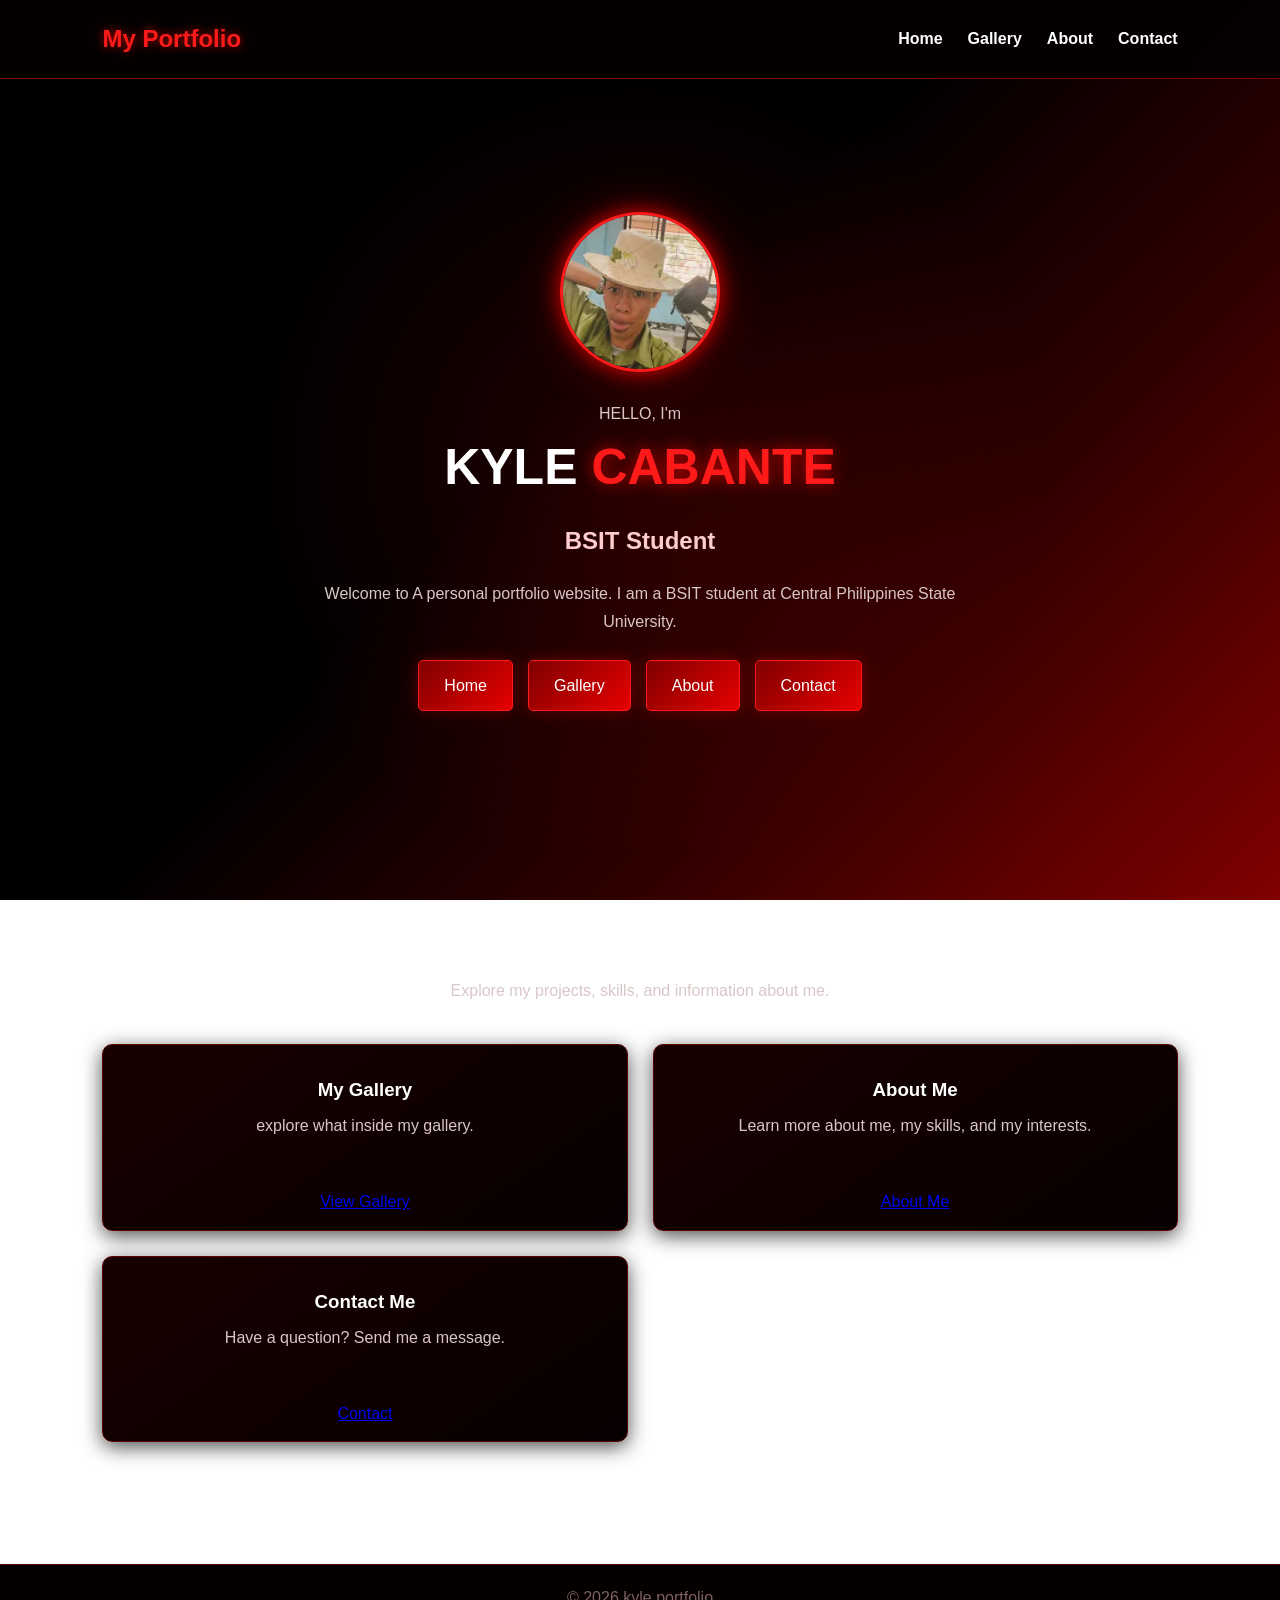
<file: index.html>
<!DOCTYPE html>
<html lang="en">

<head>
  <meta charset="UTF-8">
    <meta name="viewport" content="width=device-width, initial-scale=1.0">
      <title>Cabante's portfolio site</title>
    <link rel="icon" type="image/jpeg" href="images/icon.jpg">
  <link rel="stylesheet" href="style.css">
</head>

<body>
  <nav>
    <h2>My Portfolio</h2>
      <div class="nav-links">
        <a href="index.html"> Home
          </a>
            <a href="gallery.html"> Gallery
          </a>
        <a href="about.html"> About   
      </a>
    <a href="contact.html"> Contact
  </a>
</div>
</nav>

<section class="home">
  <div class="home-content">
    <img src="images/profile.jpg" alt="Profile Picture" class="home-profile">
      <p class="hello"> HELLO, I'm
        </p>
          <h1> KYLE
        <span> CABANTE
      </span>
    </h1> 
  <h2> BSIT Student
</h2>
    <p> Welcome to A personal portfolio website. I am a BSIT student at Central Philippines State University.
      </p>

<div class="buttons">
  <a href="index.html"> Home
    </a>  
      <a href="gallery.html"> Gallery
        </a>
      <a href="about.html"> About
    </a>
  <a href="contact.html"> Contact
</a>
  </div>
    </div>
</section>

<section class="page">
 <h1> Welcome to My Portfolio
  </h1>
   <p> Explore my projects, skills, and information about me.
    </p>
     <div class="gallery">
      <div class="card">
       <h3> My Gallery
        </h3>
         <p> explore what inside my gallery.
        </p>
       <br>
      <a href="gallery.html" class="buttons"> View Gallery
     </a>
    </div>
   <div class="card">
  <h3> About Me
</h3>
 <p> Learn more about me, my skills, and my interests.
  </p>
   <br>
    <a href="about.html" class="buttons"> About Me
     </a>
      </div>
       <div class="card">
        <h3> Contact Me
         </h3>
        <p> Have a question?  Send me a message.
       </p>
      <br>
     <a href="contact.html" class="buttons"> Contact
    </a>
   </div>
  </div>
</section>

<footer>
  <p> © 2026 kyle portfolio
  </p>
</footer>
  <script src="script.js"></script>
</body>
</html>
</file>
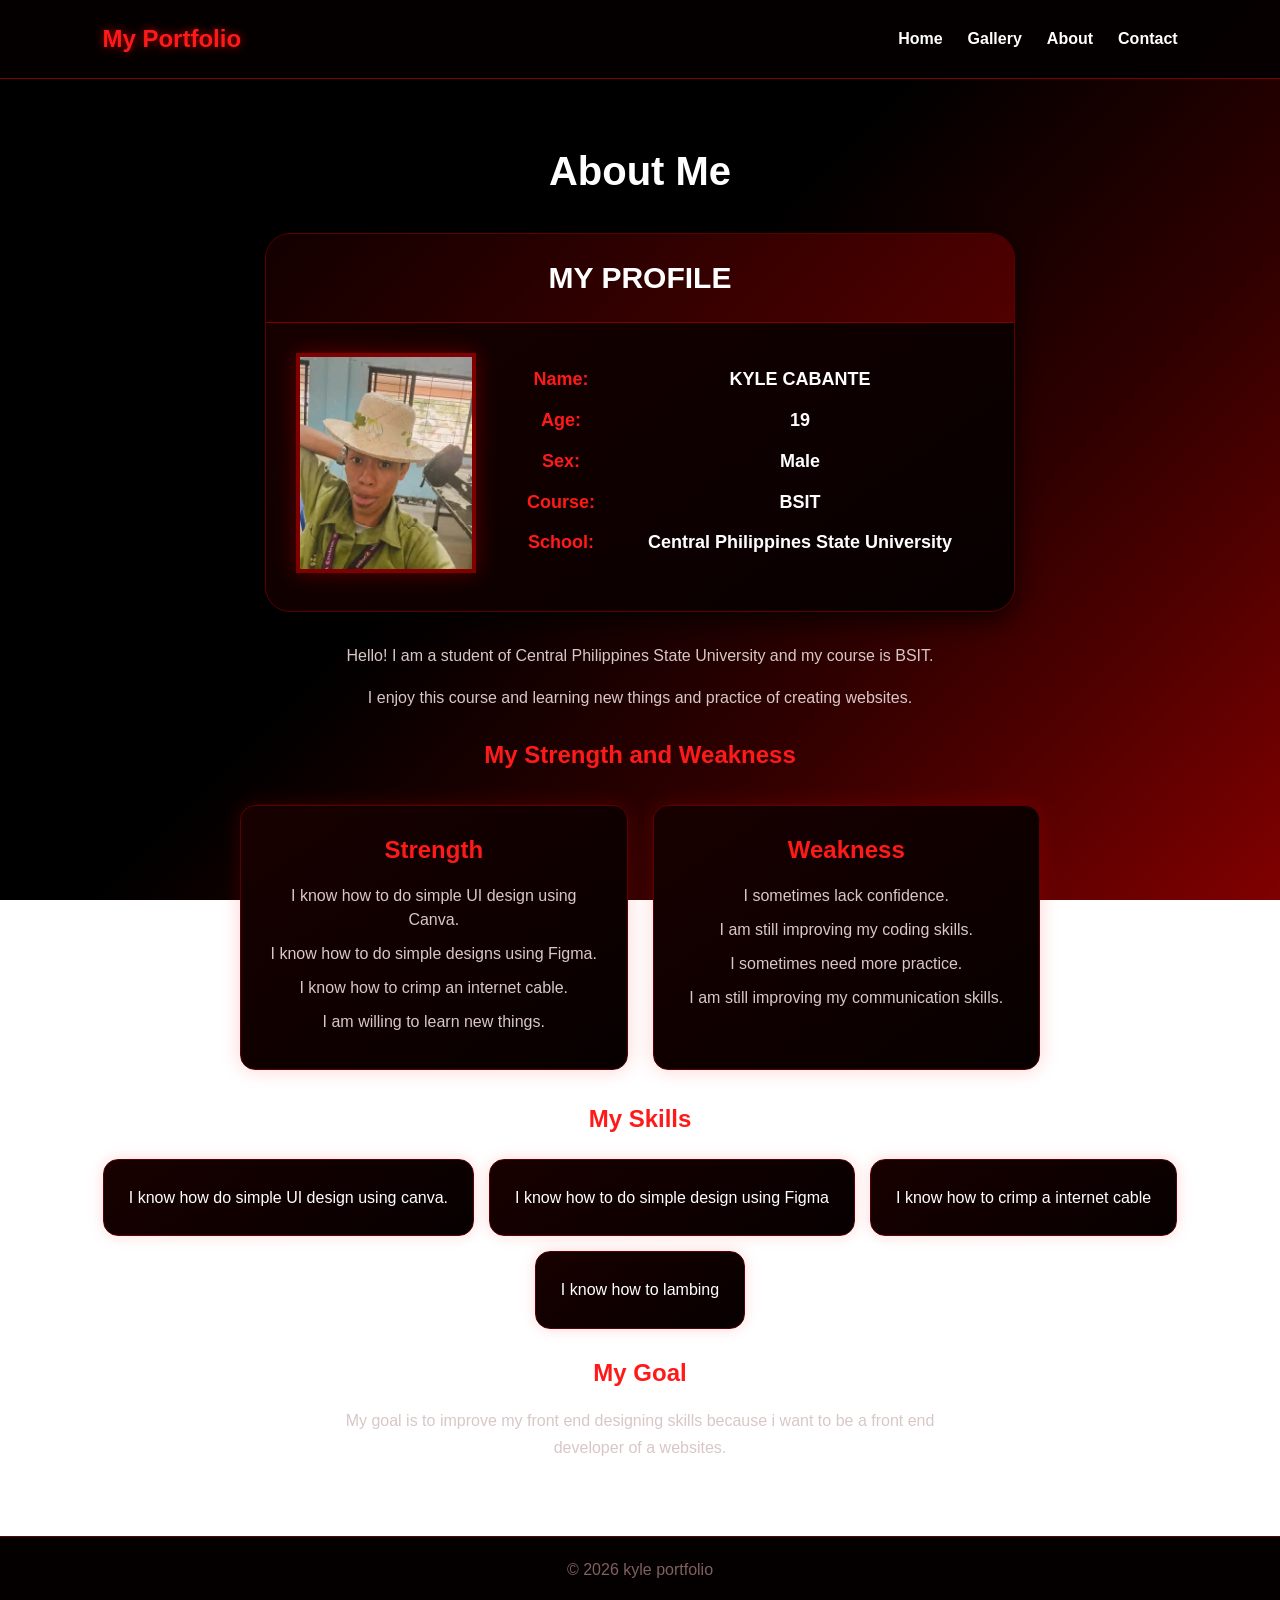
<file: about.html>
<!DOCTYPE html>
<html lang="en">

<head>

    <meta charset="UTF-8">

    <meta name="viewport"
          content="width=device-width, initial-scale=1.0">

    <title>Cabante's portfolio site</title>
<link rel="icon" type="image/jpeg" href="images/icon.jpg">
    <link rel="stylesheet" href="style.css">

</head>

<body>

    <nav>
        <h2>My Portfolio</h2>
        <div class="nav-links">
            <a href="index.html">
                Home
            </a>
            <a href="gallery.html">
                Gallery
            </a>
            <a href="about.html">
                About
            </a>
            <a href="contact.html">
                Contact
            </a>
        </div>
    </nav>


    <section class="page about">
        <h1>About Me</h1>



 <div class="profile-card">

    <div class="card-header">
        MY PROFILE
    </div>

    <div class="card-content">

    <div class="photo-box">
       <img src="images/profile.jpg" alt="My Profile">
    </div>

        <div class="profile-details">

            <div class="info-row">
                <span class="label">Name:</span>
                <span class="value">KYLE CABANTE</span>
            </div>

            <div class="info-row">
                <span class="label">Age:</span>
                <span class="value">19</span>
            </div>

            <div class="info-row">
                <span class="label">Sex:</span>
                <span class="value">Male</span>
            </div>

            <div class="info-row">
                <span class="label">Course:</span>
                <span class="value">BSIT</span>
            </div>

            <div class="info-row">
                <span class="label">School:</span>
                <span class="value">Central Philippines State University</span>
            </div>

        </div>

    </div>

</div>

    <p>
        Hello! I am a student of Central Philippines State 
        University and my course is BSIT.
    </p>
        
    <p>
        I enjoy this course and learning new things and practice of creating
        websites.
    </p>
        
  <h2>My Strength and Weakness</h2>

<div class="strength-weakness">

    <div>
         
        <h3>Strength</h3>
        <p>I know how to do simple UI design using Canva.</p>
        <p>I know how to do simple designs using Figma.</p>
        <p>I know how to crimp an internet cable.</p>
        <p>I am willing to learn new things.</p>
    </div>

    <div>

        
        <h3>Weakness</h3>
        <p>I sometimes lack confidence.</p>
        <p>I am still improving my coding skills.</p>
        <p>I sometimes need more practice.</p>
        <p>I am still improving my communication skills.</p>
    </div>

</div>
        <h2>My Skills</h2>


        <div class="skills">

            <div>I know how do simple 
                UI design using canva.</div>

            <div>I know how to do simple design using Figma</div>

            <div>I know how to crimp a internet cable</div>

            <div>I know how to lambing</div>

        </div>


        <h2>My Goal</h2>


        <p>
            My goal is to improve my front end designing skills
           because i want to be a front end developer of a websites.
        </p>

    </section>

    <footer>

        <p>
            © <span id="year"></span> kyle portfolio
        </p>

    </footer>

    <script src="script.js"></script>

</body>
</html>
</file>
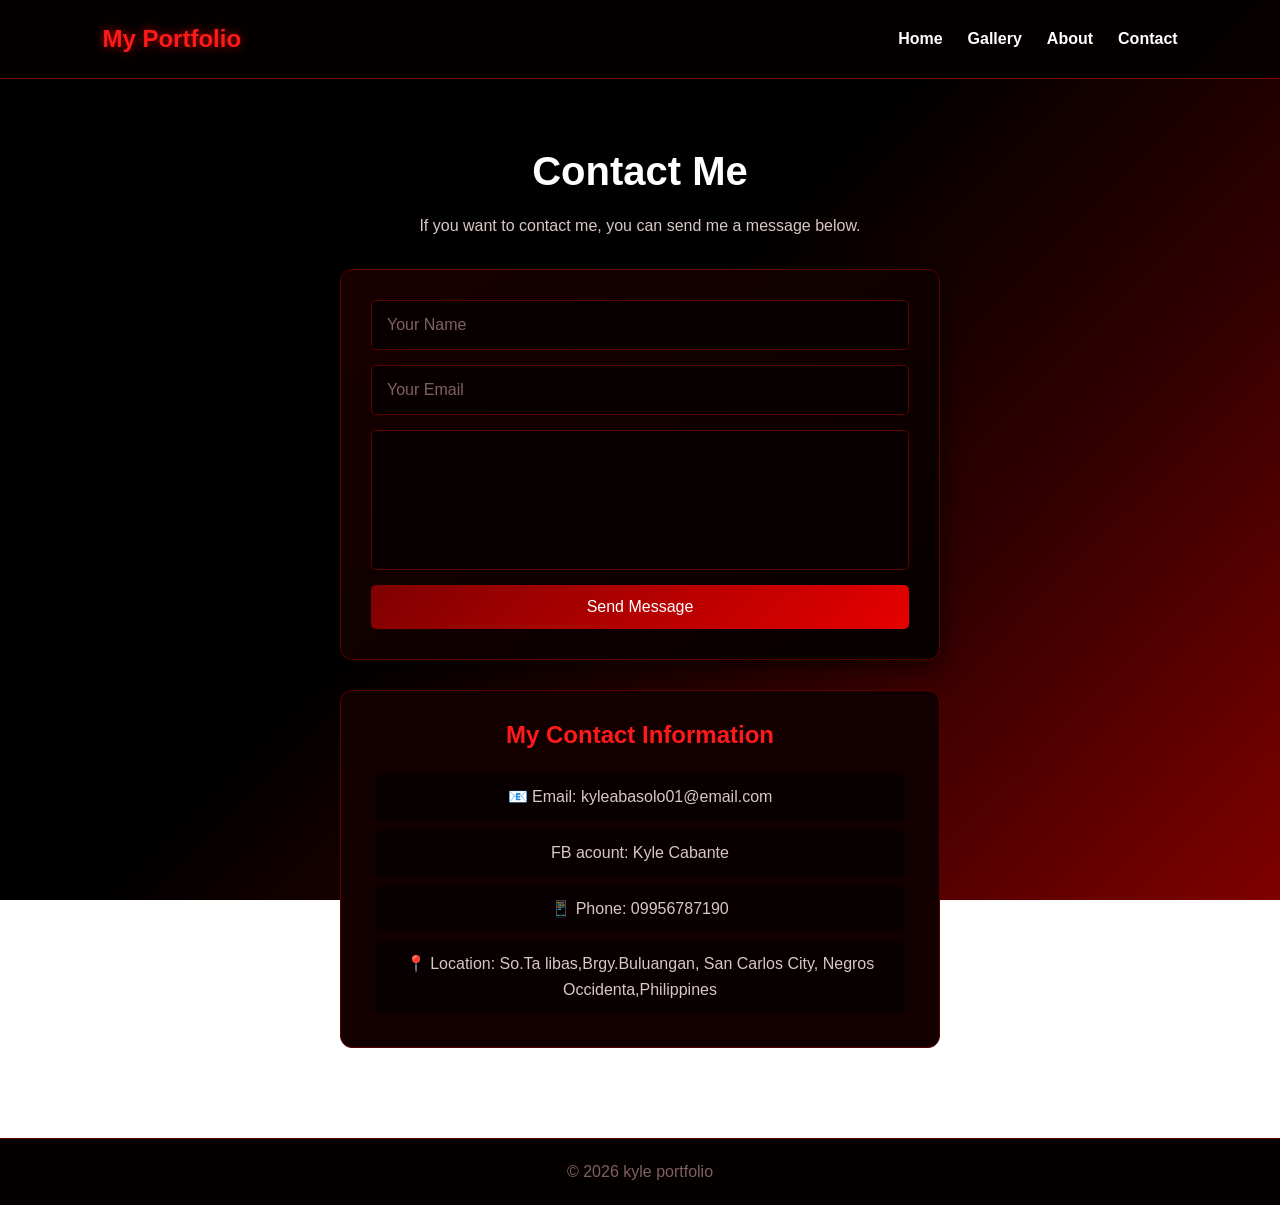
<file: contact.html>
<!DOCTYPE html>
<html lang="en">

<head>
  <meta charset="UTF-8">
    <meta name="viewport" content="width=device-width, initial-scale=1.0">
      <title>Cabante's portfolio site</title>
    <link rel="icon" type="image/jpeg" href="images/icon.jpg">
  <link rel="stylesheet" href="style.css">
</head>

<body>

<nav>
  <h2>My Portfolio</h2>
    <div class="nav-links">
      <a href="index.html"> Home
        </a>
          <a href="gallery.html"> Gallery
            </a>
          <a href="about.html"> About
        </a>
      <a href="contact.html"> Contact
    </a>
  </div>
</nav>

<section class="page">

<h1>Contact Me</h1>
<p>
    If you want to contact me, you can
    send me a message below.
</p>

<form id="contactForm">
    <input
      type="text"
      id="name"
      placeholder="Your Name"
      required
      >


    <input
      type="email"
      id="email"
      placeholder="Your Email"
      required
      >

    <textarea
      id="message"
      placeholder="Your Message"
      rows="6"
      required>
      </textarea>

    <button type="submit">
        Send Message
    </button>

</form>

<div class="contact-info">
  <h2>My Contact Information</h2>
    <p> 📧 Email: kyleabasolo01@email.com</p>
      <p>FB acount: Kyle Cabante</p>
    <p>📱 Phone: 09956787190</p>
<p>
   📍 Location: 
    So.Ta libas,Brgy.Buluangan,
    San Carlos City,
    Negros Occidenta,Philippines        
</p>
</div>
</section>


<footer>
       <p>
          © <span id="year"></span>  kyle portfolio
       </p>
</footer>

<script src="script.js"></script>

</body>
</html>
</file>
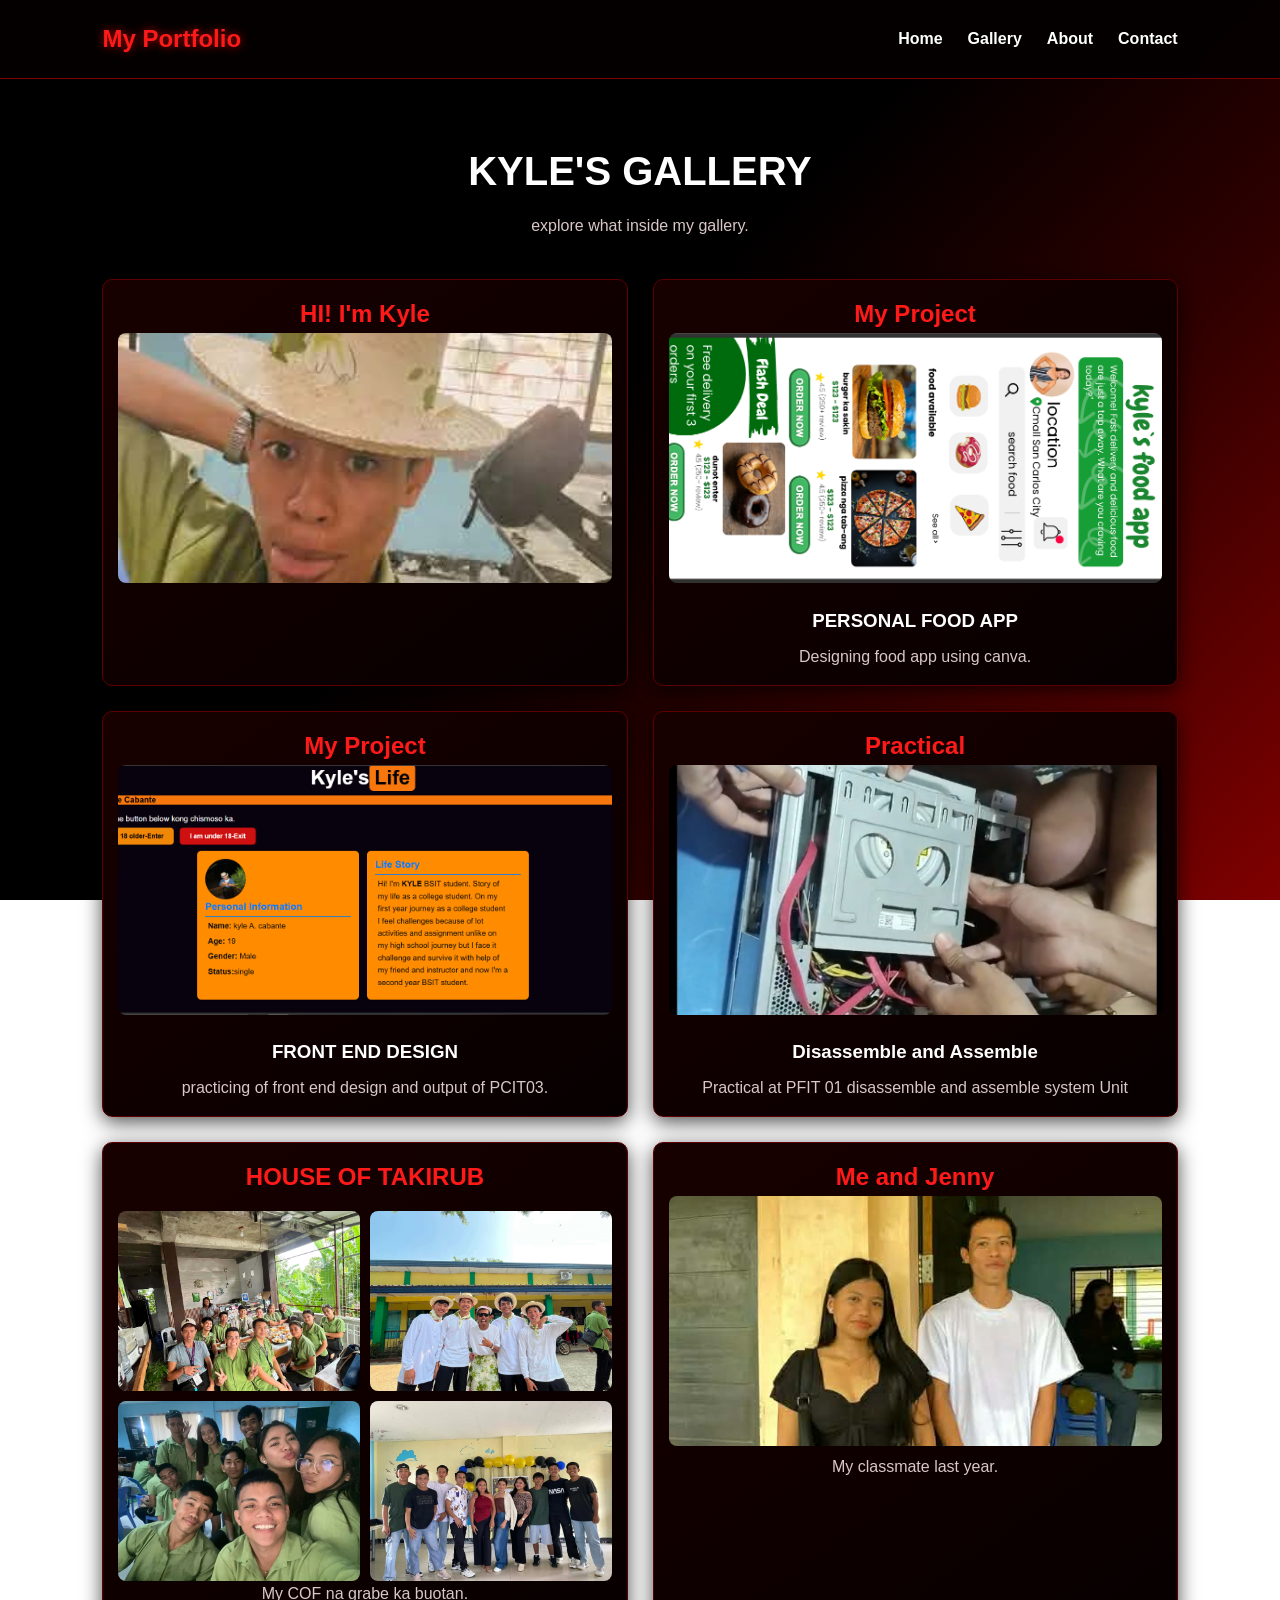
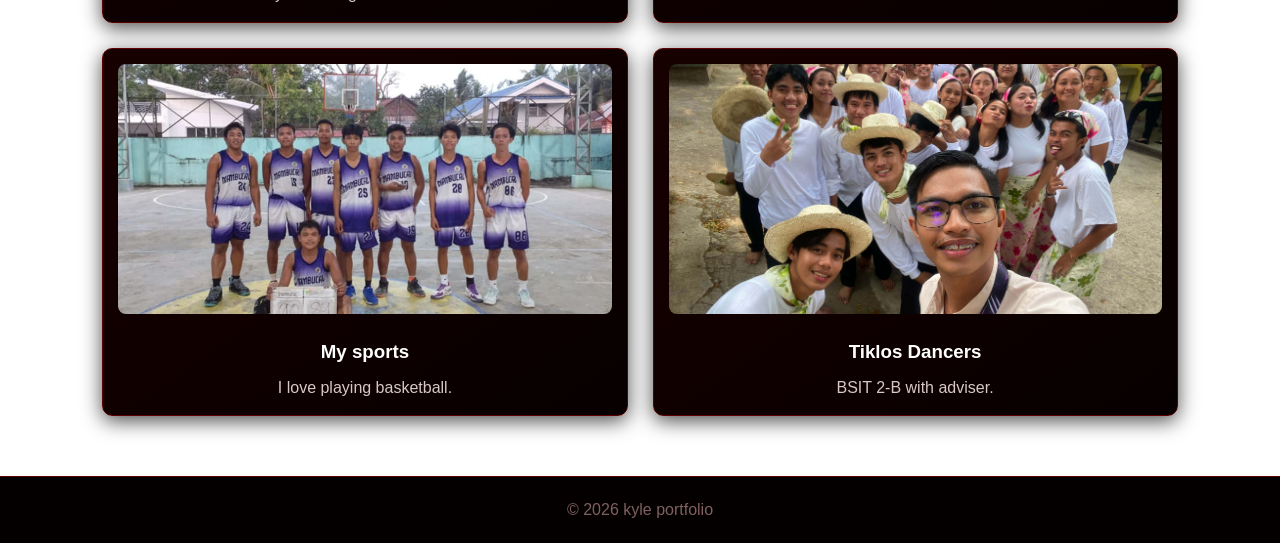
<file: gallery.html>
<!DOCTYPE html>
<html lang="en">

<head>
  <meta charset="UTF-8">
    <meta name="viewport" content="width=device-width, initial-scale=1.0">
      <title>My Portfolio - Gallery</title>
    <link rel="icon" type="image/jpeg" href="images/icon.jpg">
  <link rel="stylesheet" href="style.css">
</head>

<body>

<nav>
  <h2>My Portfolio
    </h2>
      <div class="nav-links">
        <a href="index.html"> Home
          </a>
            <a href="gallery.html"> Gallery
            </a>
          <a href="about.html"> About
        </a>
      <a href="contact.html"> Contact
    </a>
  </div>
</nav>

<section class="page">

<h1> KYLE'S GALLERY
  </h1>
<p> explore what inside my gallery.
  </p>

<div class="gallery">

<div class="card">
  <h2> HI! I'm Kyle
    </h2>
  <img src="images/profile.jpg" alt="My Profile" onclick="openImage(this)">
</div>

<div class="card">
  <h2>My Project</h2>
    <img src="images/app1.png" alt="Activity 2" onclick="openImage(this)">
      <h3> PERSONAL FOOD APP
    </h3>
    <p> Designing food app using canva.
  </p>
</div>

<div class="card">
  <h2>My Project</h2>
    <img src="images/frontend.jpg" alt="Activity 2" onclick="openImage(this)">
      <h3> FRONT END DESIGN
      </h3>
    <p> practicing of front end design and output of PCIT03.
  </p>
</div>

<div class="card">
  <h2>Practical</h2>
    <img src="images/pc.jpg" alt="My Friends" onclick="openImage(this)">
      <h3> Disassemble and Assemble
      </h3>
    <p> Practical at PFIT 01 disassemble and assemble system Unit
  </p>
</div>
           
<div class="card">
  <h2> HOUSE OF TAKIRUB
    </h2>
      <div class="card-images">
        <img src="images/house1.jpg" alt="House of Takirub 1" onclick="openImage(this)">
          <img src="images/house2.jpg" alt="House of Takirub 2" onclick="openImage(this)">
          <img src="images/house3.jpg" alt="House of Takirub 2" onclick="openImage(this)">
        <img src="images/house4.jpg" alt="House of Takirub 4" onclick="openImage(this)">
      </div>
    <p> My COF na grabe ka buotan.
  </p>
</div>

<div class="card">
  <h2>Me and Jenny</h2>
    <img src="images/lang.jpg" alt="Project 2" onclick="openImage(this)">
    <p> My classmate last year.
  </p>
</div>

<div class="card">
  <img src="images/sports.jpg" alt="My Sports" onclick="openImage(this)">
    <h3> My sports
      </h3>
    <p> I love playing basketball.
  </p>
</div>

<div class="card">
  <img src="images/bsit.jpg" alt="Activity 1" onclick="openImage(this)">
    <h3> Tiklos Dancers
      </h3>
    <p> BSIT 2-B with adviser.
  </p>
</div>

</section>

<div id="imageModal" class="modal">
  <span class="close" onclick="closeImage()"> &times;
    </span>
  <img id="modalImage" class="modal-content" alt="Large Image">
</div>

<footer>
  <p>
    © <span id="year"></span> kyle portfolio
  </p>
</footer>

<script src="script.js"></script>
</body>
</html>
</file>
<file: style.css>
* {
    margin: 0;
    padding: 0;
    box-sizing: border-box;
}



body {
    font-family: Arial, sans-serif;

    background:
        linear-gradient(
            135deg,
            #000000 0%,
            #000000 45%,
            #300000 70%,
            #800000 100%
        );

    background-attachment: fixed;

    color: #ffffff;

    line-height: 1.6;
}



nav {
    background: rgba(5, 0, 0, 0.92);

    color: #ffffff;

    padding: 20px 8%;

    display: flex;
    justify-content: space-between;
    align-items: center;

    border-bottom: 1px solid #800000;

    backdrop-filter: blur(10px);
}

nav h2 {
    color: #ff1a1a;

    text-shadow:
        0 0 10px rgba(255, 0, 0, 0.7);
}

.nav-links {
    display: flex;

    gap: 25px;
}

.nav-links a {
    color: #ffffff;

    text-decoration: none;

    font-weight: bold;

    transition: 0.3s;
}

.nav-links a:hover {
    color: #ff1a1a;

    text-shadow:
        0 0 10px rgba(255, 0, 0, 0.7);
}



#themeButton {
    border: 1px solid #ff1a1a;

    background: transparent;

    color: #ffffff;

    font-size: 20px;

    cursor: pointer;

    width: 38px;
    height: 38px;

    border-radius: 50%;

    transition: 0.3s;
}

#themeButton:hover {
    background: #cc0000;

    box-shadow:
        0 0 20px rgba(255, 0, 0, 0.7);
}


.home {
    min-height: 85vh;

    display: flex;

    justify-content: center;

    align-items: center;

    text-align: center;

    padding: 30px;

    background:
        radial-gradient(
            circle at center,
            rgba(255, 0, 0, 0.13),
            transparent 55%
        );
}

.home-content {
    max-width: 700px;
}

.home-profile {
    width: 160px;

    height: 160px;

    border-radius: 50%;

    object-fit: cover;

    margin-bottom: 20px;

    border: 3px solid #ff1a1a;

    box-shadow:
        0 0 20px rgba(255, 0, 0, 0.8),
        0 0 50px rgba(180, 0, 0, 0.4);
}

.home h1 {
    font-size: 50px;

    margin-bottom: 15px;

    color: #ffffff;
}

.home h1 span {
    color: #ff1a1a;

    text-shadow:
        0 0 15px rgba(255, 0, 0, 0.7);
}

.home h2 {
    margin-bottom: 20px;

    color: #ffcccc;
}

.home p {
    line-height: 1.7;

    color: #d9c7c7;
}


.buttons {
    display: flex;

    justify-content: center;

    gap: 15px;

    margin-top: 25px;
}

.buttons button,
.buttons a {
    padding: 12px 25px;

    border: 1px solid #ff1a1a;

    border-radius: 5px;

    background:
        linear-gradient(
            135deg,
            #800000,
            #e60000
        );

    color: #ffffff;

    text-decoration: none;

    cursor: pointer;

    font-size: 16px;

    transition: 0.3s;

    box-shadow:
        0 0 15px rgba(255, 0, 0, 0.3);
}

.buttons button:hover,
.buttons a:hover {
    background:
        linear-gradient(
            135deg,
            #e60000,
            #ff3333
        );

    transform: translateY(-3px);

    box-shadow:
        0 0 25px rgba(255, 0, 0, 0.6);
}



.page {
    min-height: 80vh;

    padding: 60px 8%;

    text-align: center;
}

.page h1 {
    font-size: 40px;

    margin-bottom: 10px;

    color: #ffffff;
}

.page > p {
    color: #d9c7c7;
}



.gallery {
    margin-top: 40px;

    display: grid;

    grid-template-columns:
        repeat(2, 1fr);

    gap: 25px;
}

.card {
    background:
        linear-gradient(
            145deg,
            #180000,
            #070000
        );

    padding: 15px;

    border-radius: 10px;

    border: 1px solid #5c0000;

    box-shadow:
        0 5px 20px rgba(0, 0, 0, 0.7);

    transition: 0.3s;
}

.card:hover {
    transform: translateY(-5px);

    border-color: #ff1a1a;

    box-shadow:
        0 0 25px rgba(255, 0, 0, 0.3);
}

.card img {
    width: 100%;

    height: 250px;

    object-fit: cover;

    border-radius: 8px;

    cursor: pointer;

    transition: 0.3s;
}

.card:hover img {
    transform: scale(1.02);
}


.card-images {
    display: grid;

    grid-template-columns:
        repeat(2, 1fr);

    gap: 10px;

    margin-top: 15px;
}

.card-images img {
    width: 100%;

    height: 180px;

    object-fit: cover;

    border-radius: 8px;

    cursor: pointer;

    transition: 0.3s;
}

.card-images img:hover {
    transform: scale(1.05);

    box-shadow:
        0 0 20px rgba(255, 0, 0, 0.7);
}



.card h3 {
    margin-top: 15px;

    margin-bottom: 8px;

    color: #ffffff;
}

.card h2 {
    color: #ff1a1a;
}

.card p {
    color: #d9c7c7;
}



.modal {
    display: none;

    position: fixed;

    z-index: 1000;

    left: 0;

    top: 0;

    width: 100%;

    height: 100%;

    background:
        rgba(0, 0, 0, 0.96);

    justify-content: center;

    align-items: center;
}

.modal-content {
    max-width: 80%;

    max-height: 80%;

    border-radius: 10px;

    border: 2px solid #ff1a1a;

    box-shadow:
        0 0 40px rgba(255, 0, 0, 0.7);
}

.close {
    position: absolute;

    top: 20px;

    right: 35px;

    color: #ffffff;

    font-size: 45px;

    cursor: pointer;

    transition: 0.3s;
}

.close:hover {
    color: #ff1a1a;
}


.about .profile {
    width: 180px;

    height: 180px;

    object-fit: cover;

    border-radius: 50%;

    margin: 30px 0 15px;

    border: 3px solid #ff1a1a;

    box-shadow:
        0 0 20px rgba(255, 0, 0, 0.8),
        0 0 45px rgba(180, 0, 0, 0.4);
}

.about h2 {
    margin: 25px 0 15px;

    color: #ff1a1a;
}

.about p {
    max-width: 600px;

    margin: 15px auto;

    line-height: 1.7;

    color: #d9c7c7;
}

.skills {
    display: flex;

    justify-content: center;

    flex-wrap: wrap;

    gap: 15px;

    margin-top: 20px;
}

.skills div {
    background:
        linear-gradient(
            145deg,
            #180000,
            #070000
        );

    color: #ffffff;

    padding: 25px;

    border-radius: 15px;

    text-align: center;

    border: 1px solid #5c0000;

    box-shadow:
        0 0 15px rgba(255, 0, 0, 0.15);

    transition: 0.3s;
}

.skills div:hover {
    border-color: #ff1a1a;

    transform: translateY(-3px);

    box-shadow:
        0 0 20px rgba(255, 0, 0, 0.35);
}

form {
    max-width: 600px;

    margin: 30px auto;

    display: flex;

    flex-direction: column;

    gap: 15px;

    background:
        linear-gradient(
            145deg,
            #180000,
            #070000
        );

    padding: 30px;

    border-radius: 12px;

    border: 1px solid #5c0000;

    box-shadow:
        0 5px 25px rgba(0, 0, 0, 0.7);
}

form input,
form textarea {
    width: 100%;

    padding: 15px;

    background: #080000;

    color: #ffffff;

    border: 1px solid #5c0000;

    border-radius: 5px;

    font-size: 16px;

    outline: none;

    transition: 0.3s;
}

form input::placeholder,
form textarea::placeholder {
    color: #806060;
}

form input:focus,
form textarea:focus {
    border-color: #ff1a1a;

    box-shadow:
        0 0 15px rgba(255, 0, 0, 0.3);
}

form textarea {
    resize: none;
}

form button {
    padding: 13px;

    background:
        linear-gradient(
            135deg,
            #800000,
            #e60000
        );

    color: #ffffff;

    border: none;

    border-radius: 5px;

    font-size: 16px;

    cursor: pointer;

    transition: 0.3s;
}

form button:hover {
    background:
        linear-gradient(
            135deg,
            #e60000,
            #ff3333
        );

    box-shadow:
        0 0 25px rgba(255, 0, 0, 0.6);

    transform: translateY(-2px);
}


.contact-info {
    max-width: 600px;

    margin: 30px auto;

    padding: 25px;

    background: #120000;

    border: 1px solid #5c0000;

    border-radius: 12px;
}

.contact-info h2 {
    color: #ff1a1a;

    margin-bottom: 20px;
}

.contact-info p {
    margin: 10px;

    padding: 10px;

    background: #080000;

    border-radius: 5px;

    color: #d9c7c7;
}

.contact-info a {
    color: #ff1a1a;

    text-decoration: none;

    transition: 0.3s;
}

.contact-info a:hover {
    color: #ff5555;

    text-shadow:
        0 0 10px rgba(255, 0, 0, 0.7);
}


footer {
    background: #040000;

    color: #806060;

    text-align: center;

    padding: 20px;

    border-top: 1px solid #5c0000;
}


.strength-weakness {
    display: grid;

    grid-template-columns:
        repeat(2, 1fr);

    gap: 25px;

    max-width: 800px;

    margin: 30px auto;
}

.strength-weakness > div {
    background:
        linear-gradient(
            145deg,
            #180000,
            #070000
        );

    color: #ffffff;

    padding: 25px;

    border-radius: 15px;

    text-align: center;

    border: 1px solid #5c0000;

    box-shadow:
        0 0 20px rgba(255, 0, 0, 0.18);

    transition: 0.3s;
}

.strength-weakness > div:hover {
    border-color: #ff1a1a;

    box-shadow:
        0 0 25px rgba(255, 0, 0, 0.35);

    transform: translateY(-3px);
}

.strength-weakness h3 {
    color: #ff1a1a;

    font-size: 24px;

    margin-bottom: 15px;
}

.strength-weakness p {
    margin: 10px 0;

    line-height: 1.5;

    color: #d9c7c7;
}



.profile-card {
    width: 750px;

    max-width: 90%;

    margin: 30px auto;

    background:
        linear-gradient(
            145deg,
            #180000,
            #070000
        );

    border-radius: 25px;

    overflow: hidden;

    border: 1px solid #5c0000;

    box-shadow:
        0 8px 25px rgba(0, 0, 0, 0.7);

    transition: 0.3s;
}

.profile-card:hover {
    border-color: #ff1a1a;

    box-shadow:
        0 0 30px rgba(255, 0, 0, 0.25);
}


.card-header {
    background:
        linear-gradient(
            135deg,
            #120000,
            #500000
        );

    color: #ffffff;

    text-align: center;

    font-size: 30px;

    font-weight: bold;

    padding: 20px;

    border-bottom: 1px solid #800000;
}


   

.card-content {
    display: flex;

    align-items: center;

    gap: 30px;

    padding: 30px;
}



.photo-box img {
    width: 180px;

    height: 220px;

    object-fit: cover;

    border: 4px solid #800000;

    box-shadow:
        0 0 20px rgba(255, 0, 0, 0.3);
}



.profile-details {
    flex: 1;
}



.info-row {
    display: grid;

    grid-template-columns:
        110px 1fr;

    margin-bottom: 12px;

    font-size: 18px;
}



.label {
    font-weight: bold;

    color: #ff1a1a;
}



.value {
    font-weight: bold;

    color: #ffffff;
}



::-webkit-scrollbar {
    width: 10px;
}

::-webkit-scrollbar-track {
    background: #080000;
}

::-webkit-scrollbar-thumb {
    background: #800000;

    border-radius: 10px;
}

::-webkit-scrollbar-thumb:hover {
    background: #ff1a1a;
}


::selection {
    background: #e60000;

    color: #ffffff;
}


@media (max-width: 600px) {

    nav {
        flex-direction: column;

        gap: 15px;
    }

    .nav-links {
        gap: 12px;

        flex-wrap: wrap;

        justify-content: center;
    }

    .home h1 {
        font-size: 35px;
    }

    .home h2 {
        font-size: 22px;
    }

    .gallery {
        grid-template-columns: 1fr;
    }

    .card-images {
        grid-template-columns: 1fr;
    }

    .card-images img {
        height: 220px;
    }

    .buttons {
        flex-direction: column;
    }

    .buttons button,
    .buttons a {
        width: 100%;
    }

    .home-profile {
        width: 140px;

        height: 140px;
    }

    .strength-weakness {
        grid-template-columns: 1fr;
    }

    .card-content {
        flex-direction: column;
    }

    .profile-details {
        width: 100%;
    }

    .info-row {
        grid-template-columns:
            90px 1fr;

        font-size: 16px;
    }

    .page {
        padding: 40px 5%;
    }

    .page h1 {
        font-size: 32px;
    }
}
</file>
